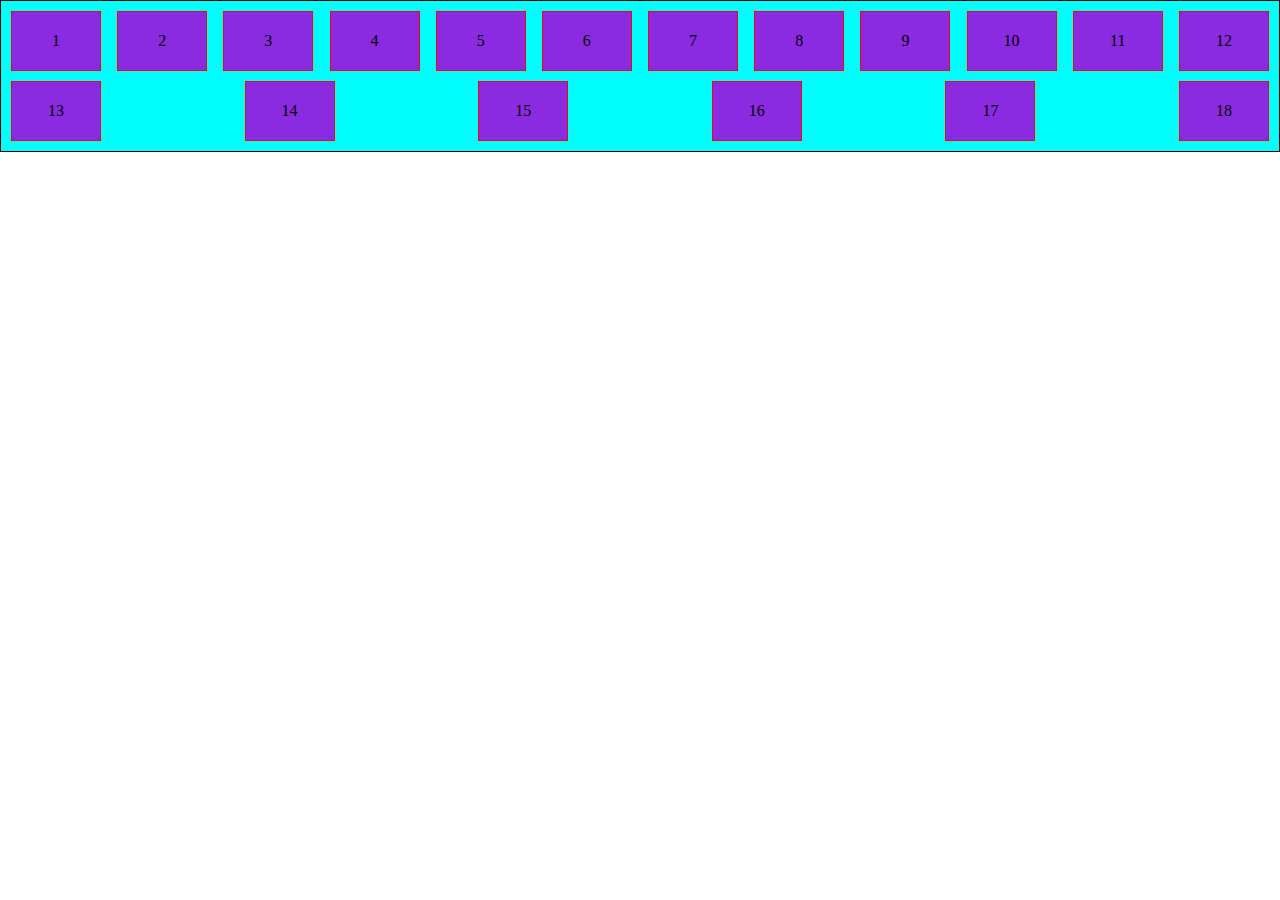
<file: 18-04-2022/index.html>
<!DOCTYPE html>
<html lang="en">
<head>
    <meta charset="UTF-8">
    <meta http-equiv="X-UA-Compatible" content="IE=edge">
    <meta name="viewport" content="width=device-width, initial-scale=1.0">
    <link rel="stylesheet" href="style.css">
    <script src="code.js"></script>
    <title>18-04-2022</title>
</head>
<body>
    <header class="header flex">
        <div class="col">1</div>
        <div class="col">2</div>
        <div class="col">3</div>
        <div class="col">4</div>
        <div class="col">5</div>
        <div class="col">6</div>
        <div class="col">7</div>
        <div class="col">8</div>
        <div class="col">9</div>
        <div class="col">10</div>
        <div class="col">11</div>
        <div class="col">12</div>
        <div class="col">13</div>
        <div class="col">14</div>
        <div class="col">15</div>
        <div class="col">16</div>
        <div class="col">17</div>
        <div class="col">18</div>
    </header>

</body>
</html>
</file>
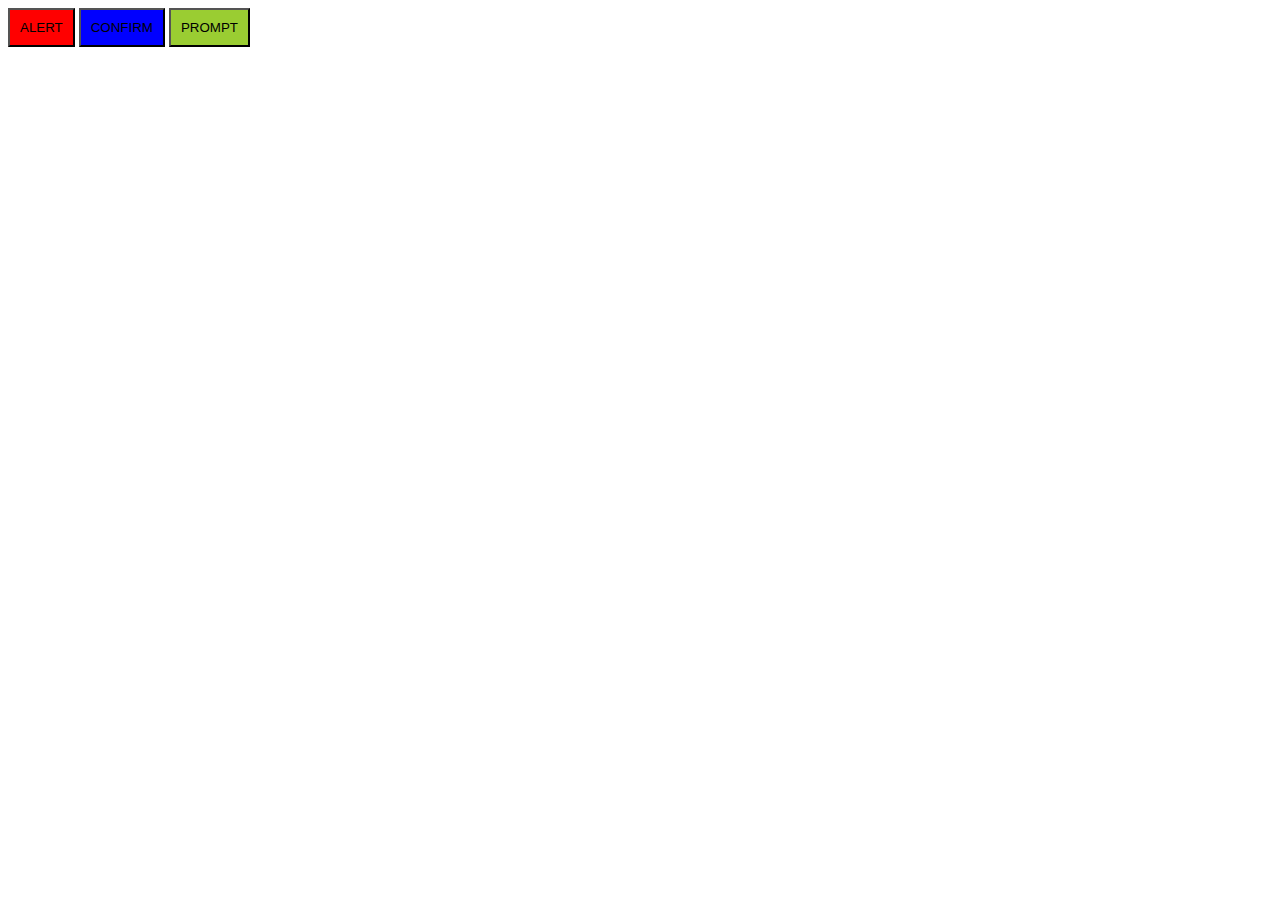
<file: 18-05-2022/index.html>
<!DOCTYPE html>
<html lang="en">
<head>
    <meta charset="UTF-8">
    <meta http-equiv="X-UA-Compatible" content="IE=edge">
    <meta name="viewport" content="width=device-width, initial-scale=1.0">
    <title>Document</title>
    <style>
        .generic-btn {
            padding: 10px;
        }

        .red {
            background-color: red;
        }

        .blue {
            background-color: blue;
        }

        .yellow {
            background-color: yellowgreen;
        }
    </style>
</head>
<body>
    <button id=alert class="generic-btn red">ALERT</button>
    <button id="confirm" class="generic-btn blue">CONFIRM</button>
    <button id="prompt" class="generic-btn yellow">PROMPT</button>
</body>
<script src="code.js"></script>
</html>
</file>
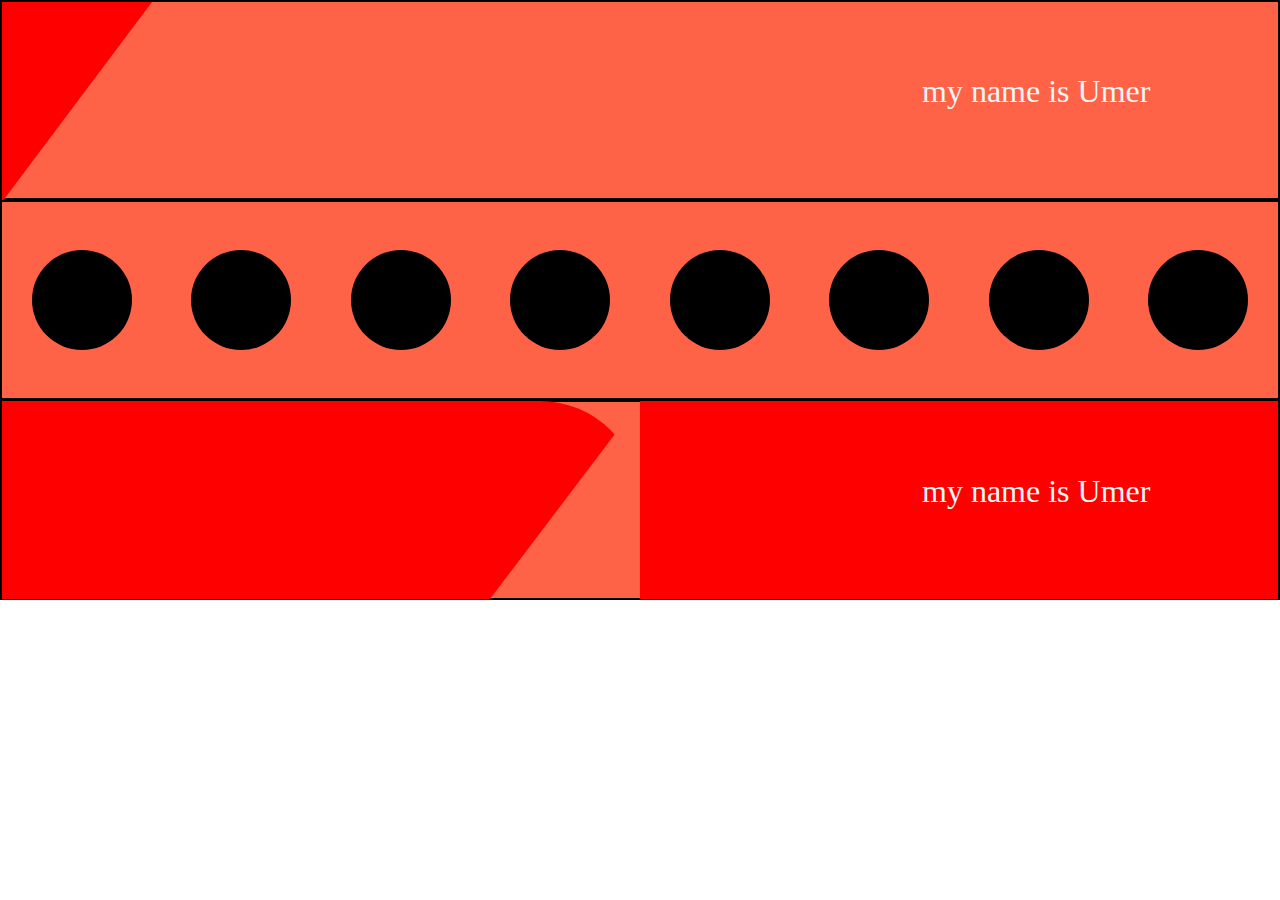
<file: 27-04-2022/index.html>
<!DOCTYPE html>
<html lang="en">
<head>
    <meta charset="UTF-8">
    <meta http-equiv="X-UA-Compatible" content="IE=edge">
    <meta name="viewport" content="width=device-width, initial-scale=1.0">
    <link rel="stylesheet" href="style.css">
    <title>27-04-2022</title>
</head>
<body>
    <div class="row">
        <div id="forward-slash"></div>
        <p>my name is Umer</p>
    </div>
    <div class="row flex-row">
        <div class="circle"></div>
        <div class="circle"></div>
        <div class="circle"></div>
        <div class="circle"></div>
        <div class="circle"></div>
        <div class="circle"></div>
        <div class="circle"></div>
        <div class="circle"></div>
    </div>
    <div class="row flex-row">
        <div id="forwardslash-curve"></div>
        <div id="backwardslash-curve"></div>
        <p>my name is Umer</p>
    </div>
</body>
</html>
</file>
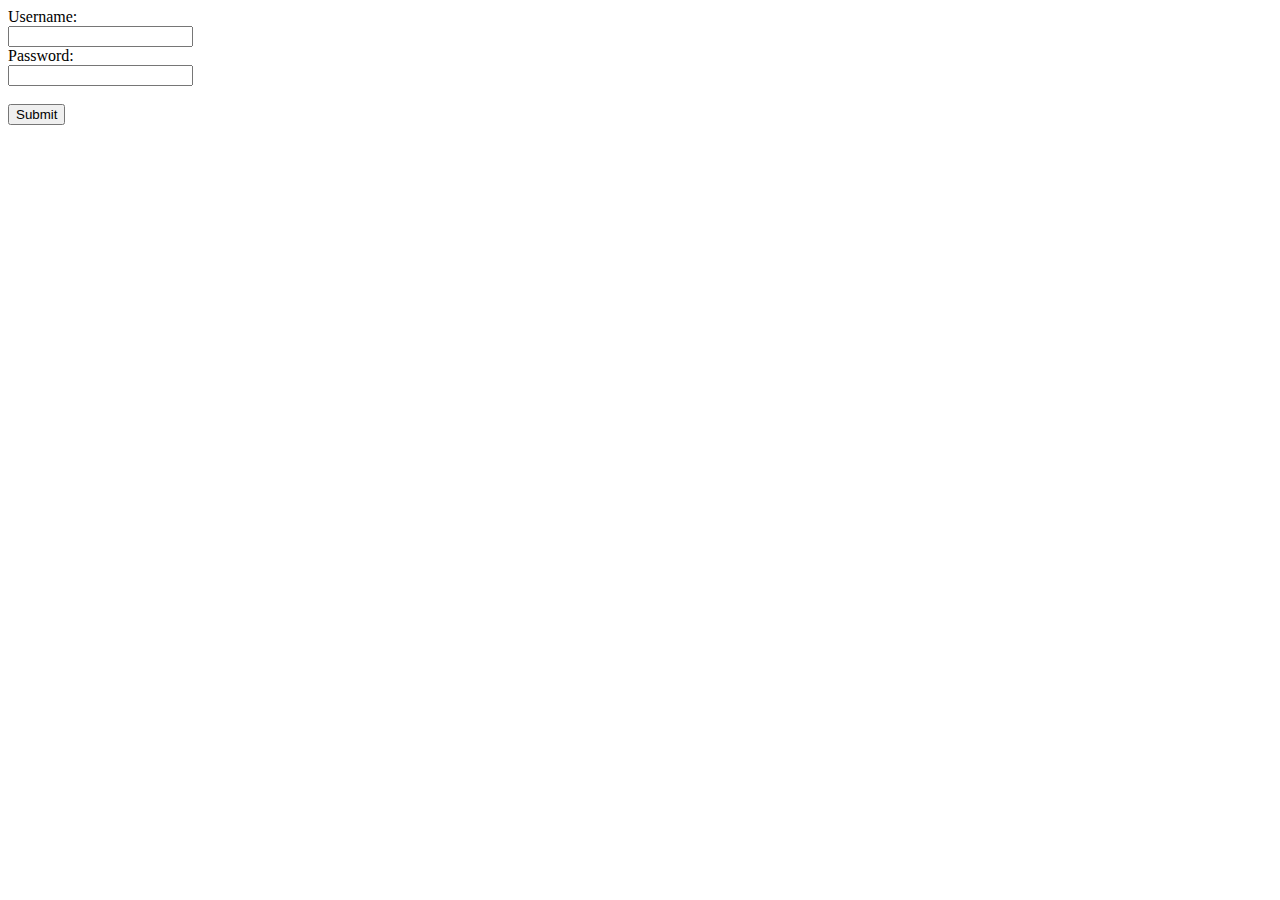
<file: 27-06-2022/index.html>
<!DOCTYPE html>
<html lang="en">
<head>
    <meta charset="UTF-8">
    <meta http-equiv="X-UA-Compatible" content="IE=edge">
    <meta name="viewport" content="width=device-width, initial-scale=1.0">
    <title>Login</title>
</head>
<body>
    <form action="http://127.0.0.1:3000/api" method="get">
        <label for="username">Username:</label><br>
        <input type="text" id="username" name="username"><br>
        <label for="password">Password:</label><br>
        <input type="password" id="password" name="password"><br><br>
        <input type="submit" value="Submit">
    </form>
</body>
</html>
</file>
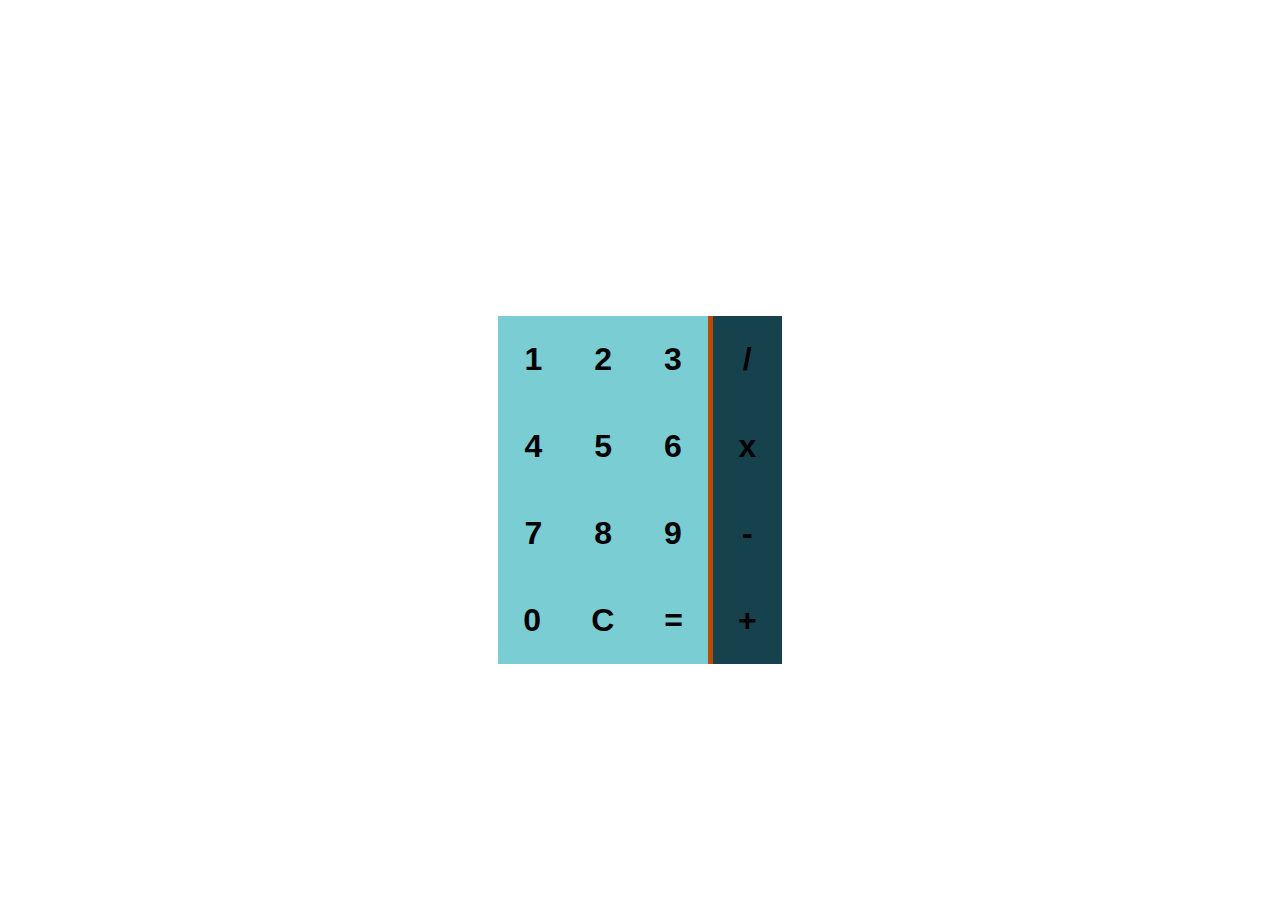
<file: 30-05-2022/index.html>
<!DOCTYPE html>
<html lang="en">
<head>
    <meta charset="UTF-8">
    <meta http-equiv="X-UA-Compatible" content="IE=edge">
    <meta name="viewport" content="width=device-width, initial-scale=1.0">
    <link rel="stylesheet" href="style.css">
    <title>30-05-2022</title>
</head>
<body>
    <div id="calculator-wrapper">
       <div id="text-fields">
           <input type="text" name="input" id="input-field">
           <input type="text" name="output" id="output-field"></input>
       </div>
       <div id="button-area">
        <div id="keypad">
            <div class="row">
                <button>1</button>
                <button>2</button>
                <button>3</button>
            </div>
            <div class="row">
                <button>4</button>
                <button>5</button>
                <button>6</button>
                </div>
            <div class="row">
                <button>7</button>
                <button>8</button>
                <button>9</button>
            </div>
            <div class="row">
                <button>0</button>
                <button id="clear-btn">C</button>
                <button id="calculate-btn">=</button>
            </div>
        </div>
        <div id="operator-pad">
            <button id="divide">/</button>
            <button id="multiply">*</button>
            <button id="subtract">-</button>
            <button id="add">+</button>
        </div>
       </div>
    </div>
</body>
<script src="code.js"></script>

</html>
</file>
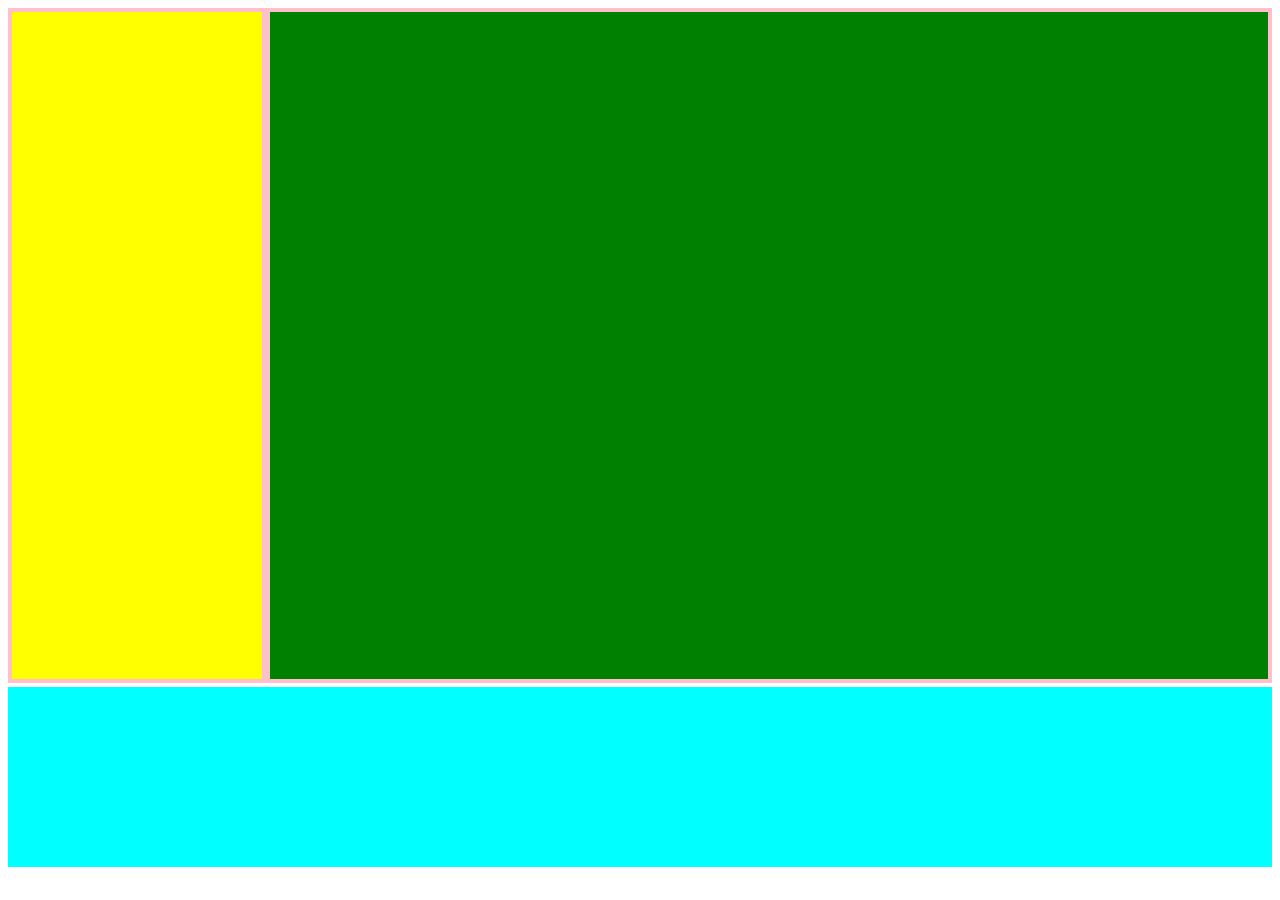
<file: CP/14-03-2022/layout_1.html>
<!DOCTYPE html>
<html lang="en">
<head>
    <meta charset="UTF-8">
    <meta http-equiv="X-UA-Compatible" content="IE=edge">
    <meta name="viewport" content="width=device-width, initial-scale=1.0">
    <title>Layout 1</title>

    <link rel="stylesheet" href="layout_1_style.css">
</head>
<body>
    <div class="row top-row">
        <div class="col-left"></div>
        <div class="col-right"></div>
    </div>
    <div class="row row-bottom"></div>
</body>
</html>
</file>
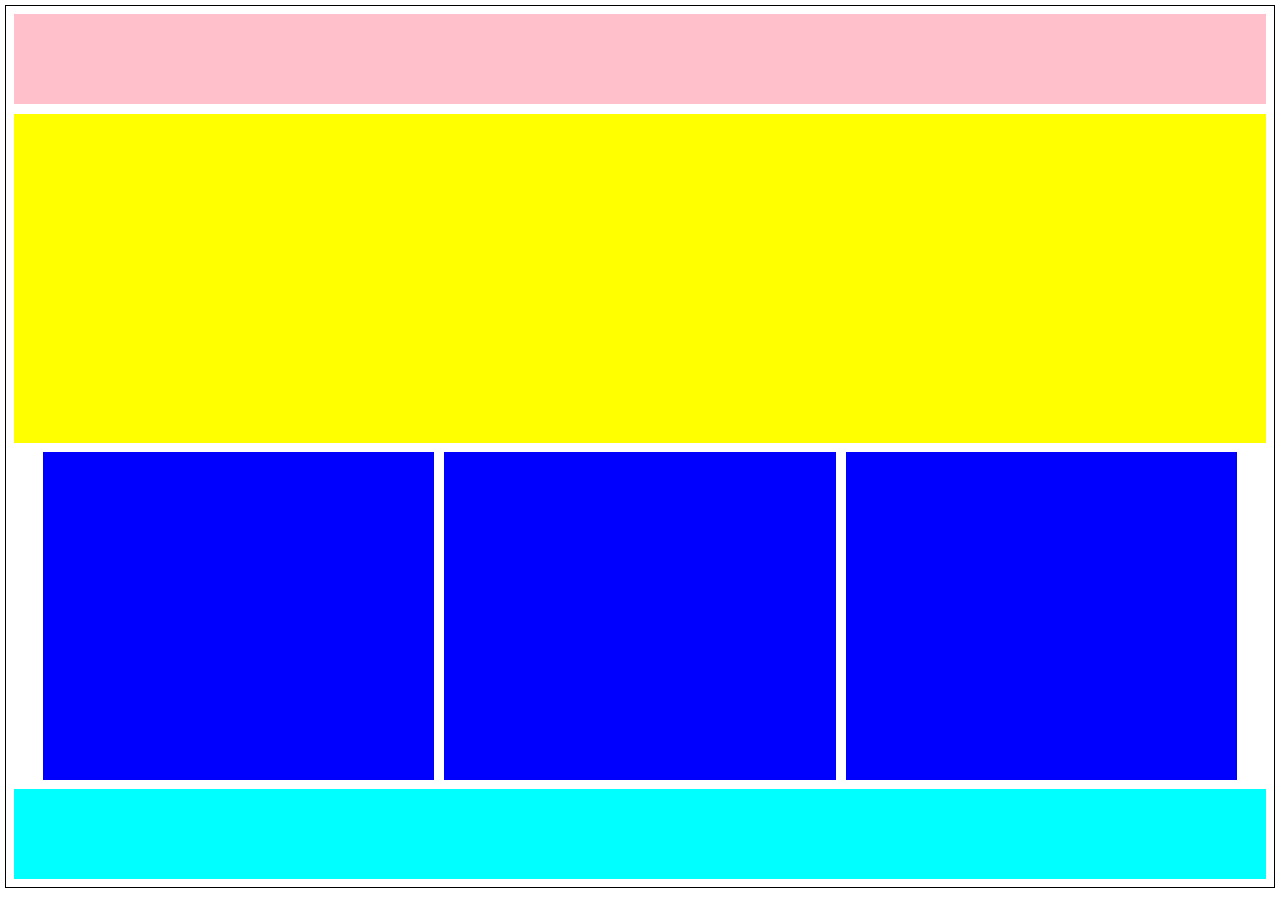
<file: CP/14-03-2022/layout_2.html>
<!DOCTYPE html>
<html lang="en">
<head>
    <meta charset="UTF-8">
    <meta http-equiv="X-UA-Compatible" content="IE=edge">
    <meta name="viewport" content="width=device-width, initial-scale=1.0">
    <link rel="stylesheet" href="layout_2_style.css">
    <title>Layout 2</title>
</head>
<body>
    <div class="header"></div>
    <div class="row main-row">
        <div class="row full-width"></div>
        <div class="row guttered">
            <div class="col"></div>
            <div class="col"></div>
            <div class="col"></div>
        </div>
    </div>
    <div class="footer"></div>
</body>
</html>
</file>
<file: 18-04-2022/style.css>
* {
    box-sizing: border-box;
}

body {
    padding: 0px;
    margin: 0px;
}

header.header {
    width: 100%;
    padding: 5px;
    background-color: aqua;
    border: black solid 1px;
}

.flex {
    display: flex;
    justify-content: space-between;
    flex-wrap: wrap;
}

div.col {
    background-color: blueviolet;
    text-align: center;
    margin: 5px ;
    padding: 20px;
    width: 10vh;
    border: red solid 1px
}

@keyframes fadeIn {
    0% {background-color: blueviolet;}
    50% {background-color: brown;}
    75% {background-color: burlywood;}
    100% {background-color: cadetblue;}
}

div.col:hover {
    animation: fadeIn 2s ease-in-out -1;
}



div.col-green {
    width: 200px;
    background-color: green;
    text-align: center;
    margin: auto;

}

div.middle {
    width: 100%;
    height: 100vh;
    background-color: burlywood;
}

@media only screen and (max-width: 480px) {
    .flex {
        flex-direction: column;
    }

    div.col {
        width: 100%;
        margin: 5px auto;
        background-color: coral;
    }

    div.col:hover {
        background-color: cornflowerblue;
    }
}

@media screen and (orientation: landscape) {
    
}
</file>
<file: 27-04-2022/style.css>
body {
    margin: 0px;
    padding: 0px;
}

.row {
    box-sizing: border-box;
    border: 2px black solid;
    position: relative;
    height: 200px;
    width: 100%;
    background-color: tomato;
}

#forward-slash {
    box-sizing: border-box;
    width: 10%;
    height: 10%;
    border-top: 200px solid red;
    border-right: 150px solid transparent;
}

.row > p {
    font-size: xx-large;
    color: whitesmoke;
    z-index: 1;
    display: inline-block;
    position: absolute;
    top: 20%;
    right: 10%;
}

.flex-row {
    display: flex;
    flex-direction: row;
    align-items: center;
    justify-content: space-around;
}
.circle {
    width: 100px;
    height: 100px;
    border-radius: 50%;
    background-color: black;
}

#forwardslash-curve {
    box-sizing: border-box;
    width: 50%;
    height: 100%;
    border-top: 198px solid red;
    border-right: 150px solid transparent;
    border-top-right-radius: 100px;

}
#backwardslash-curve {
    box-sizing: border-box;
    width: 50%;
    height: 100%;
    border-top: 198px solid red;
    /* border-left: 150px solid transparent; */

}
</file>
<file: 30-05-2022/style.css>
body {
    padding: 0px;
    margin: 0px;
}

#calculator-wrapper {
    margin: auto;
    min-width: 250px;
    width: 50%;
    height: 100vh;
    display: flex;
    flex-direction: column;
    justify-content: center;
    align-items: center;
}

#text-fields {
    min-width: 250px;
    display: flex;
    flex-direction: column;
}

#text-fields * {
    min-width: inherit; 
    max-width: max-content;
    max-height: 20px;
    min-height: 40px;
    height: 20px;
    border: none;
    font-size: 1.405rem;
    padding: 0px;
    font-family: 'Courier New', Courier, monospace;
    font-weight: bolder;
}

#button-area {
    display: flex;
    flex-direction: row;
    justify-content: center;
    align-items: flex-start;
}

#button-area button {
    padding: 25px;
    width: 100%;
}
    

#keypad {
    background-color: #79cdd3;
    display: flex;
    flex-direction: column;
    justify-content: center;
    align-items: center;

}

#keypad > .row {
    width: 100%;
    display: flex;
    flex-direction: row;
    justify-content: center;
    align-items: center;
}

#keypad button {
    background-color: inherit;
    border: none;
    font-size: 2rem;
    font-weight: bold;
    color: #000;
    cursor: pointer;
}

#keypad button:hover {
    background-color: #e5e5e5;
}

#operator-pad {
    display: flex;
    flex-direction: column;
    flex-wrap: wrap;
    justify-content: center;
    align-items: center;
    border-left: #b94a00 solid 5px;
}

#operator-pad button {
    border: none;
    background-color: #16424d;
    font-size: 2rem;
    font-weight: bold;
    color: #000;
    cursor: pointer;
}

#button-area button:hover {
    background-color: #ebe96e;
}
</file>
<file: CP/14-03-2022/layout_1_style.css>
body {
    margin: 0px;
    padding: 8px
}


.row {
    display: flex;
    flex-wrap: nowrap;
}

.top-row {
    min-height: 75vh;
    background-color: pink;
    width: 100%;
    margin-bottom: 4px;
}

.row-bottom {
    background-color: aqua;
    min-height: 20vh;
    width: 100%;
    margin-top: 4px;
}

.col-left {
    background-color: yellow;
    min-height: 100%;
    width: 20%;
    margin: 4px;
}

.col-right {
    background-color: green;
    min-height: 100%;
    width: 80%;
    margin: 4px;
}
</file>
<file: CP/14-03-2022/layout_2_style.css>
body {
    margin: 5px;
    padding: 8px;
    border: solid black 1px
}

.row {
    display: flex;
    flex-wrap: nowrap;
    margin: 5px 0px
}

.header {
    background-color: pink;
    min-height: 10vh;
    width: 100%;
}

.main-row {
    flex-wrap: wrap;
    min-height: 75vh;
    width: 100% ;
}

.full-width {
    background-color: yellow;
    min-height: 50%;
    width: 100%;
}

.guttered {
    margin: 4px;
    padding: 0px 20px;
    justify-content: space-evenly;
    min-height: 50%;
    width: 100%;
}

.col {
    background-color: blue;
    min-height: 100%;
    width: 33%;
    margin: 0px 5px;
}

.footer {
    background-color: aqua;
    min-height: 10vh;
    width: 100%;
}
</file>
